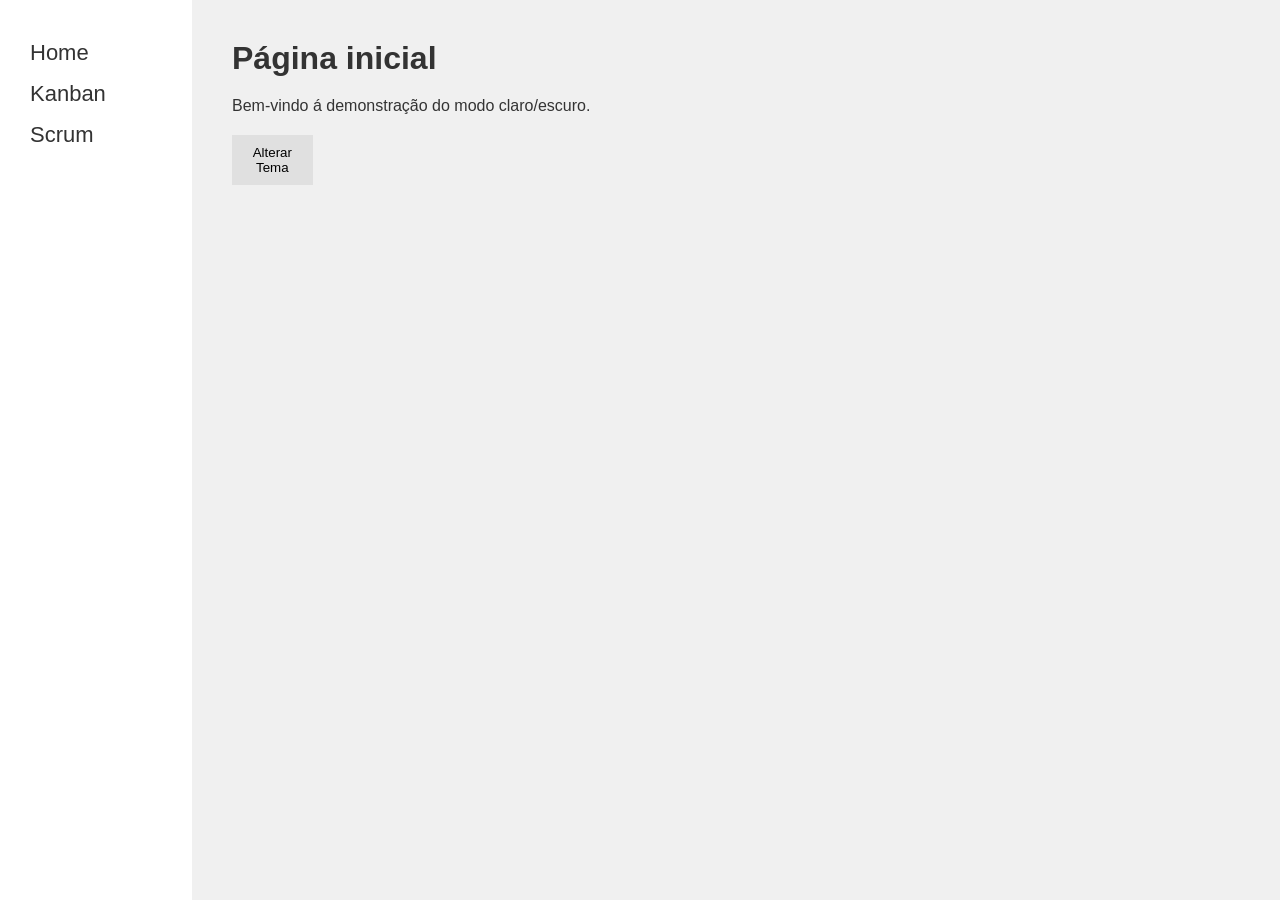
<file: dark-light-mode-v01/index.html>
<!DOCTYPE html>
<html lang="PT-br">
<head>
    <meta charset="UTF-8">
    <meta name="viewport" content="width=device-width, initial-scale=1.0">
    <link rel="stylesheet" href="./style.css">
    <script src="script.js" defer></script>
    <title>Document</title>
</head>
<body class="container">
        <nav class="nav-bar">
            <ul>
                <li><a href="./index.html">Home</a></li>
                <li><a href="./kanban.html">Kanban</a></li>
                <li><a href="./scrum.html">Scrum</a></li>
            </ul>
        </nav>
        <main class="content">
            <h1>Página inicial</h1>
            <p class="text-content">Bem-vindo á demonstração do modo claro/escuro.</p>
            <button class="themeToggle">Alterar Tema</button>
        </main>
    
</body>
</html>
</file>
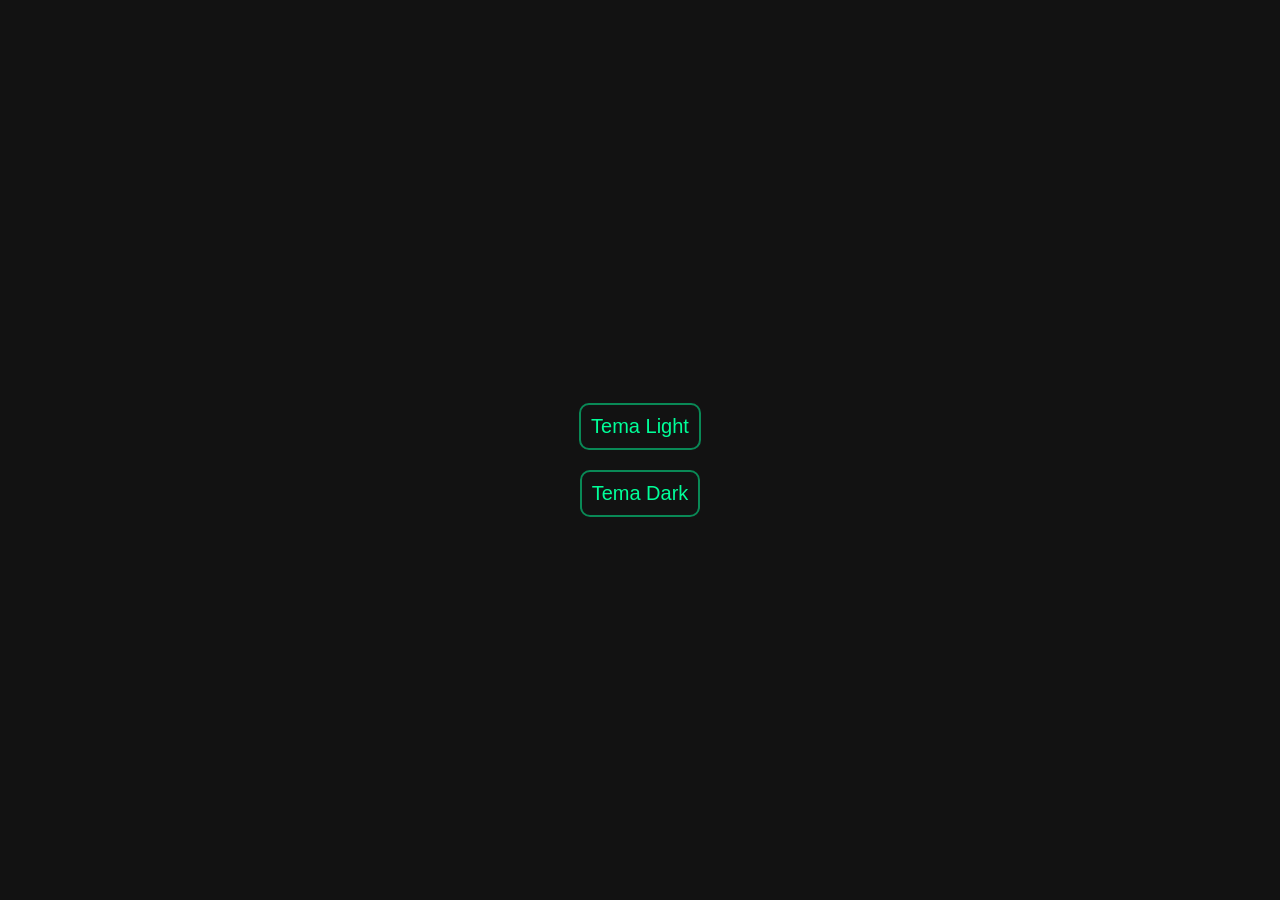
<file: painel-digital/index.html>
<!DOCTYPE html>
<html lang="en">
<head>
    <meta charset="UTF-8">
    <meta name="viewport" content="width=device-width, initial-scale=1.0">
    <title>Painel Digital</title>

</head>
<body>
    
    <script src="data-hora-v3.js" ></script>
    <!-- <script src="data-hora-v2.1.js" ></script>
    <script src="data-hora-v3.js" ></script> -->

</body>
</html>
</file>
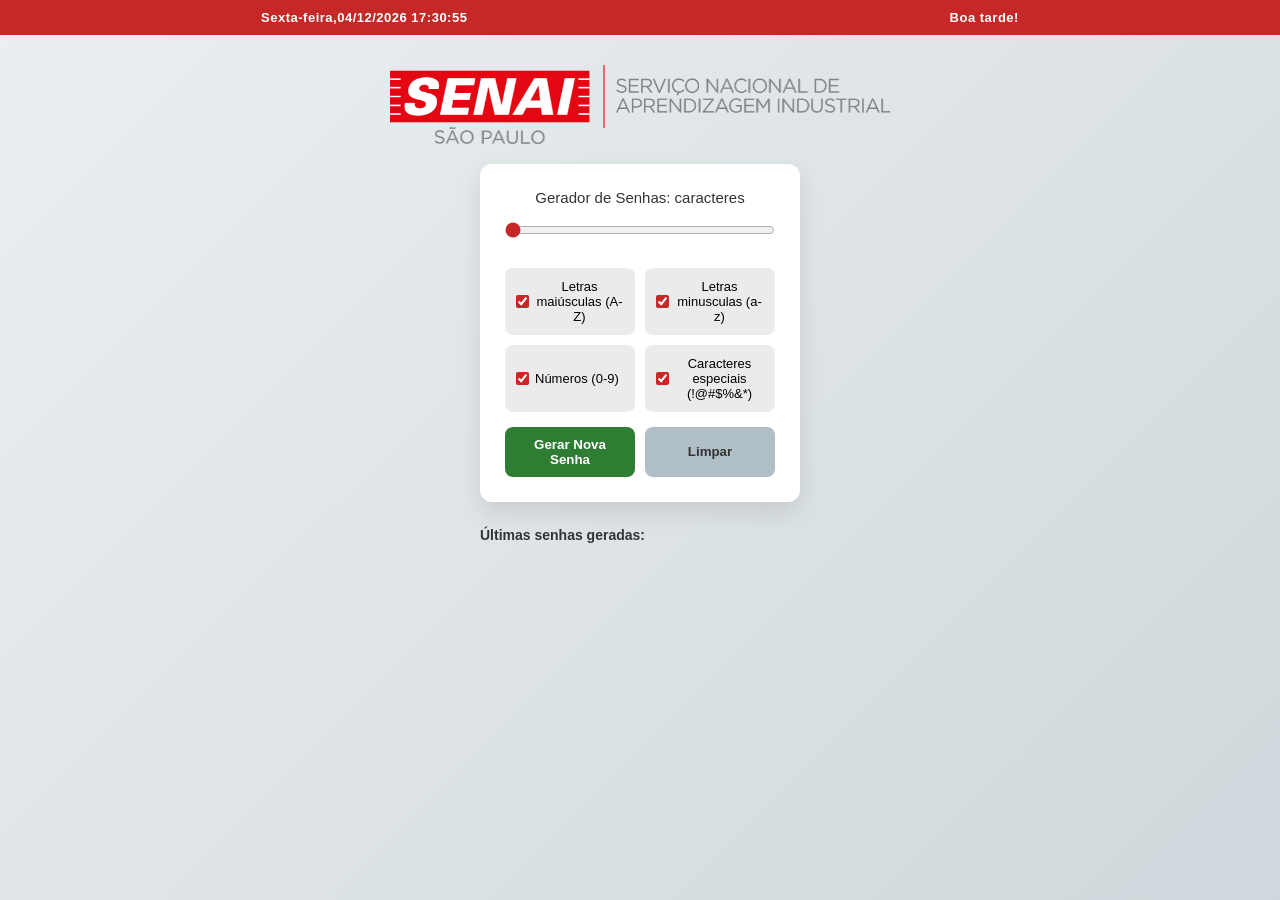
<file: password-generator/index.html>
<!DOCTYPE html>
<html lang="pt-br">
<head>
    <meta charset="UTF-8">

    <meta name="viewport" content="width=device-width, initial-scale=1.0">

    <meta name="keywords" content="gerador de senhas">

    <link rel="stylesheet" href="./assets/style/app-pwd-styles.css">

    <script src="./assets/js/app-pwd-logic.js" defer></script>

    <title>Gerador de Senhas - SENAI-SP</title> 
    
</head>

<body>
    
    <main class="app-pwd">
        
        <header class="app-pwd__header">
            <span class="app-pwd__datetime">
            </span>

            <span class="app-pwd__welcome">
            </span>
        </header>

        <section class="app-pwd__main">
            <img class="app-pwd__logo" src="./assets/img/logo-senai-sp.png" alt="Logo SENAI SP" >
        
            <div class="app-pwd__input">

                <span class="app-pwd__text">Gerador de Senhas: <span class="app-pwd__size"></span> caracteres</span>

                <input type="range" class="app-pwd__slider" min="8" max="16" value="8"/>
                
                <div class="app-pwd__options">

                    <label class="app-pwd__option" name="uppercase-label">
                        <input type="checkbox" class="app-pwd__checkbox uppercase-check" name="uppercase" checked>
                        Letras maiúsculas (A-Z)
                    </label>
                    
                    <label class="app-pwd__option" name="lowercase-label">
                        <input type="checkbox" class="app-pwd__checkbox lowercase-check" name="lowercase" checked>
                        Letras minusculas (a-z)
                    </label>
                    
                    <label class="app-pwd__option" name="numbers-label">
                        <input type="checkbox" class="app-pwd__checkbox numbers-check" name="numbers" checked>
                        Números (0-9)
                    </label>
                    
                    <label class="app-pwd__option" name="special-label">
                        <input type="checkbox" class="app-pwd__checkbox special-check" name="special" checked>
                        Caracteres especiais (!@#$%&*)
                    </label>

                </div>

                <div class="app-pwd__button-container">
                    <button class="app-pwd__button">Gerar Nova Senha</button>
                    <button class="app-pwd__button app-pwd__button--clear">Limpar</button>
                </div>

            </div>

            <div class="app-pwd__result hide">

                <span class="app_pwd__title">Sua nova senha foi gerada!</span>

                <span class="app-pwd__output"></span>

                <span class="app-pwd__tooltip">Clique na senha para copiar.👆</span>

            </div>

            <div class="app-pwd__history">

                <h2 class="app-pwd__history-title">Últimas senhas geradas:</h2>

                <ul class="app-pwd__history-list"></ul>

            </div>

        </section>


    </main>

</body>
</html>
</file>
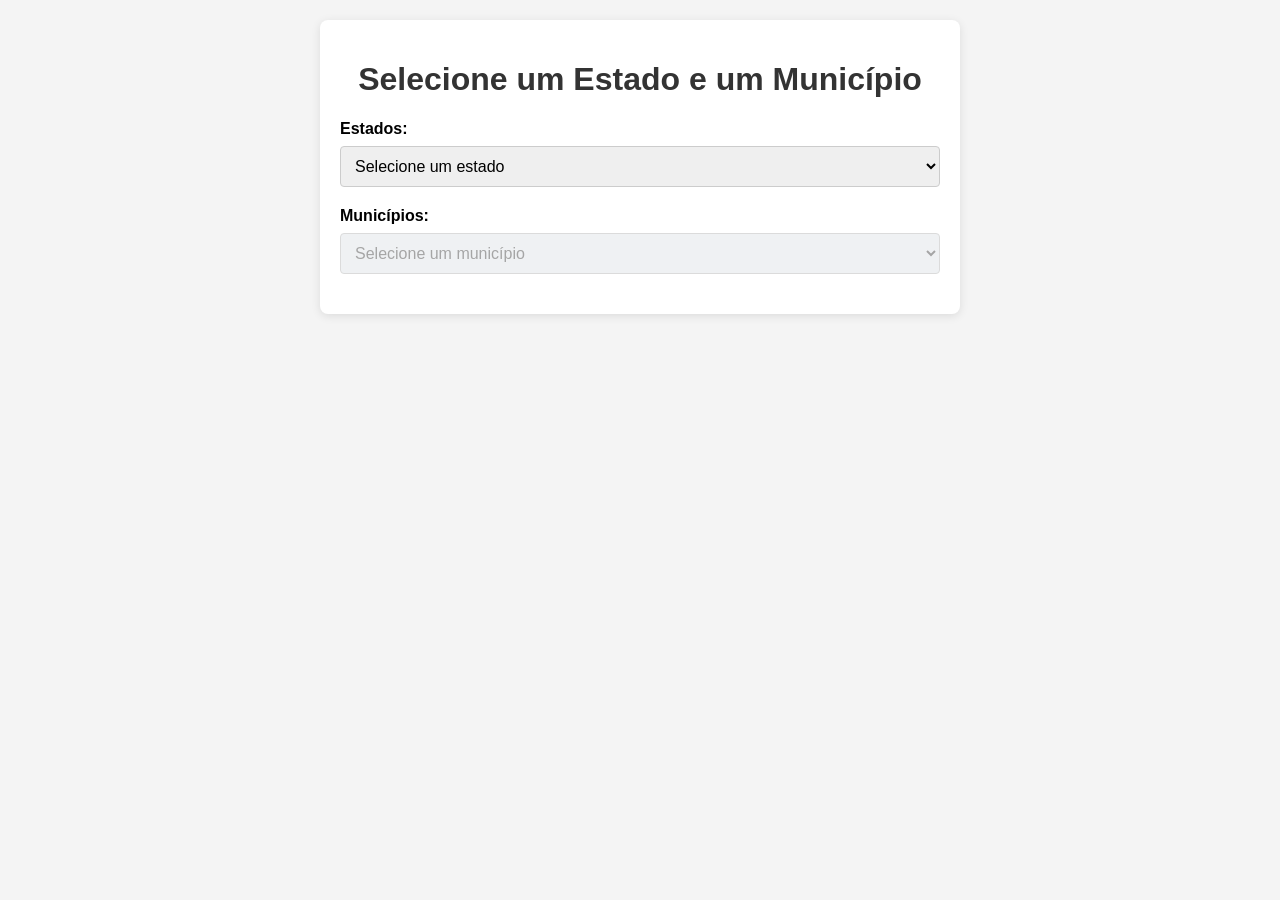
<file: buscar-estados/estados.html>
<!DOCTYPE html>
<html lang="pt-BR">
<head>
    <meta charset="UTF-8">
    <meta name="viewport" content="width=device-width, initial-scale=1.0">
    <title>Seleção de Estados e Municípios</title>
    <link rel="stylesheet" href="styles.css">
    <script src="./script.js" defer></script>
</head>
<body>
    <div class="container">
        <h1>Selecione um Estado e um Município</h1>
        <div class="select-container">
            <label for="estados">Estados:</label>
            <select id="estados">
                <option value="">Selecione um estado</option>
                <option value="AC">Acre</option>
                <option value="AL">Alagoas</option>
                <option value="AP">Amapá</option>
                <option value="AM">Amazonas</option>
                <option value="BA">Bahia</option>
                <option value="CE">Ceará</option>
                <option value="DF">Distrito Federal</option>
                <option value="ES">Espírito Santo</option>
                <option value="GO">Goiás</option>
                <option value="MA">Maranhão</option>
                <option value="MT">Mato Grosso</option>
                <option value="MS">Mato Grosso do Sul</option>
                <option value="MG">Minas Gerais</option>
                <option value="PA">Pará</option>
                <option value="PB">Paraíba</option>
                <option value="PR">Paraná</option>
                <option value="PE">Pernambuco</option>
                <option value="PI">Piauí</option>
                <option value="RJ">Rio de Janeiro</option>
                <option value="RN">Rio Grande do Norte</option>
                <option value="RS">Rio Grande do Sul</option>
                <option value="RO">Rondônia</option>
                <option value="RR">Roraima</option>
                <option value="SC">Santa Catarina</option>
                <option value="SP">São Paulo</option>
                <option value="SE">Sergipe</option>
                <option value="TO">Tocantins</option>
            </select>
        </div>
        <div class="select-container">
            <label for="municipios">Municípios:</label>
            <select id="municipios" disabled>
                <option value="">Selecione um município</option>
            </select>
        </div>
    </div>

    
</body>
</html>
</file>
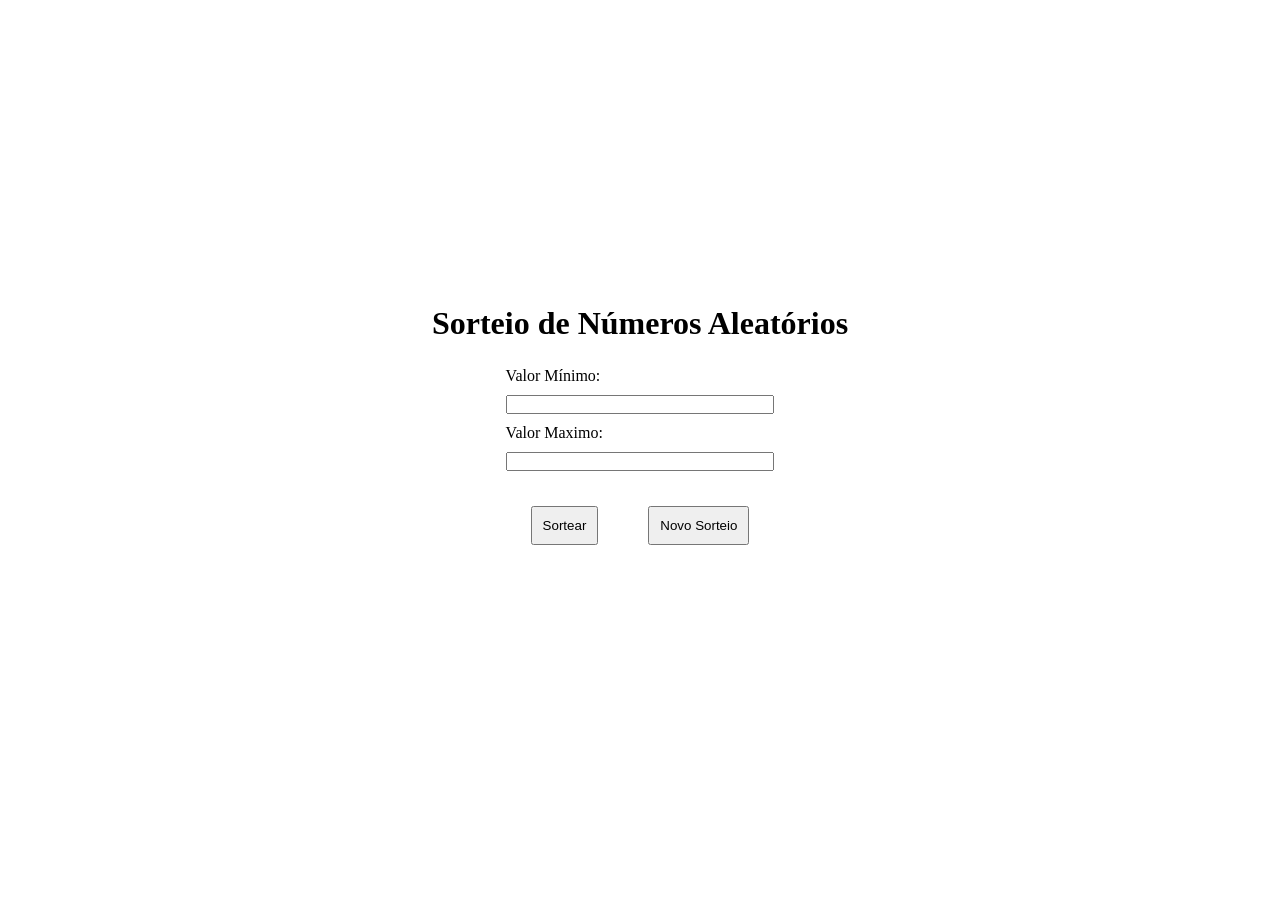
<file: classe-objetos/classes-objetos.html>
<!DOCTYPE html>
<html lang="pt-br">
<head>
    <meta charset="UTF-8">
    <meta name="viewport" content="width=device-width, initial-scale=1.0">
    <title>Classes Objetos</title>

    <style>
        *{
            margin: 0;
            padding: 0;
            box-sizing: border-box;
        }
        .sorteio{
            display: flex;
            align-items: center;
            height: 100vh;
            flex-direction: column;
            justify-content: center;
            gap: 25px;
        }
        .sorteio__acoes{
            display: flex;
            width: 100%;
            justify-content: space-around;
        }
        .sorteio__acoes input{
            padding: 10px;
            margin: 25px;
        }
        .sorteio__form{
            display: flex;
            flex-direction: column;
            gap: 10px;
        }
    </style>

</head>
<body>
    <div class="sorteio">
        <h1>Sorteio de Números Aleatórios</h1>

        <div class="sorteio__inputs">
            <form class="sorteio__form">

                <label for="min">Valor Mínimo:</label>
                <input class="sorteio__input--min" type="text" name="min">

                <label for="max">Valor Maximo:</label>
                <input class="sorteio__input--max" type="text" name="max">
        

                <div class="sorteio__acoes">

                    <input type="submit" class="sorteio__botao--sortear" value="Sortear">
                    <input type="reset" class="sorteio__botao--reset" value="Novo Sorteio">
                    
                </div>
            </form>
        
        </div>

        <div class="sorteio__resultado">
            <p class="sorteio__texto--resultado"></p>
        </div>

    </div>

    <script >
        const form = document.querySelector('.sorteio__form')
        const inputMin = document.querySelector('.sorteio__input--min')
        const inputMax = document.querySelector('.sorteio__input--max')
        const resultado = document.querySelector('.sorteio__texto--resultado')
        
        form.addEventListener('submit', (event)=>{
            event.preventDefault()

            const min = inputMin.value.trim();
            const max = inputMax.value.trim();

            if (min ==='' || max === '') {
                resultado.textContent= 'Preencha os dois campos.';
                return;
            }

            const numeroMin = Number(min);
            const numeroMax = Number(max);

            if (isNaN(numeroMin) || isNaN(numeroMax)) {
                resultado.textContent= 'Digite apenas números.';
                return;
            }

            if (numeroMin> numeroMax) {
                resultado.textContent = 'O mínimo não pode ser maior que o máximo.';
                return;
            }

            const numeroSorteado = Math.floor(Math.random() * (numeroMax - numeroMin + 1))+numeroMin;
            resultado.textContent = `Número sorteado: ${numeroSorteado}`;
        });
    </script>
</body>
</html>
</file>
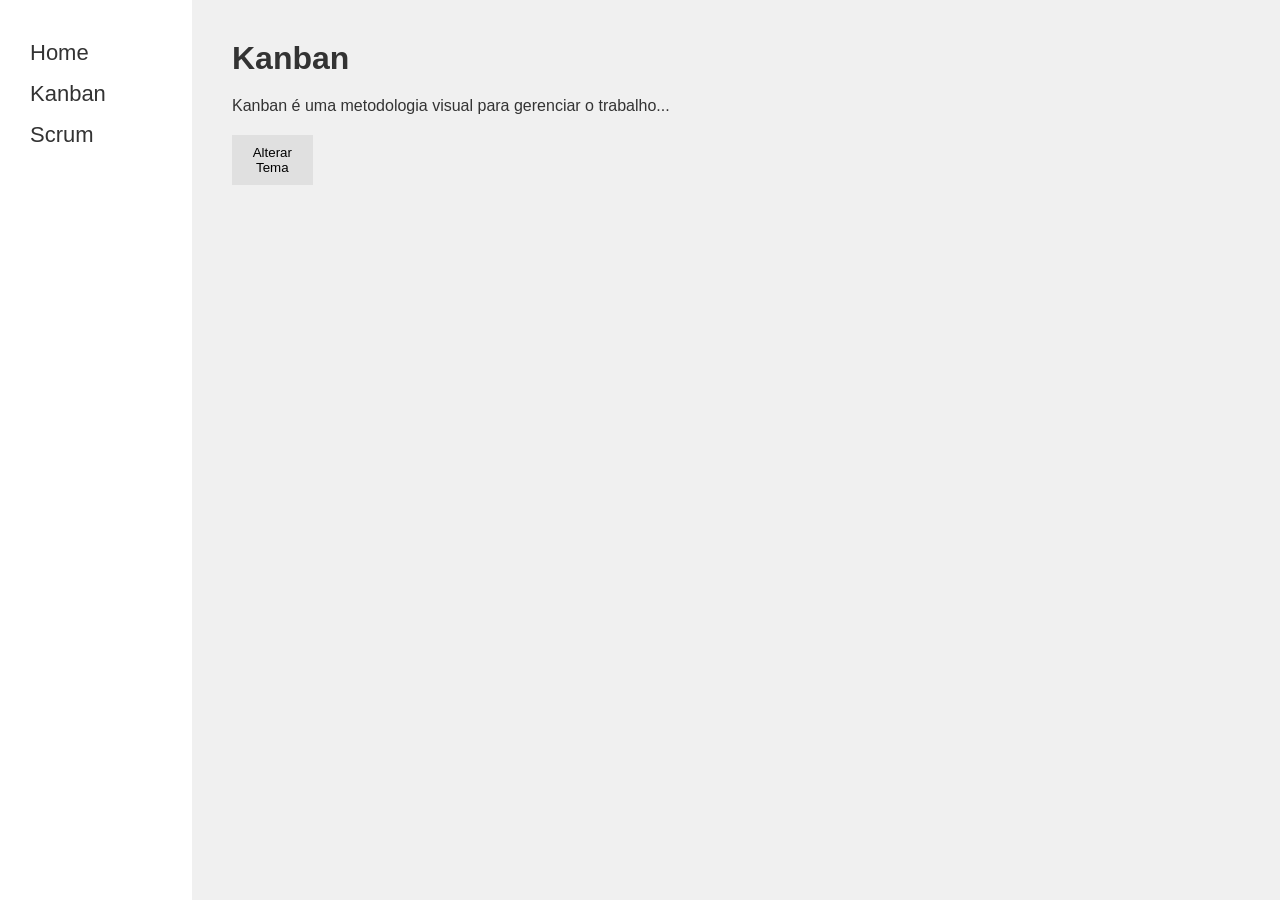
<file: dark-light-mode-v01/kanban.html>
<!DOCTYPE html>
<html lang="PT-br">
<head>
    <meta charset="UTF-8">
    <meta name="viewport" content="width=device-width, initial-scale=1.0">
    <link rel="stylesheet" href="./style.css">
    <script src="script.js" defer></script>
    <title>Document</title>
</head>
<body class="container">
        <nav class="nav-bar">
            <ul>
                <li><a href="./index.html">Home</a></li>
                <li><a href="./kanban.html">Kanban</a></li>
                <li><a href="./scrum.html">Scrum</a></li>
            </ul>
        </nav>
        <main class="content">
            <h1>Kanban</h1>
            <p class="text-content">Kanban é uma metodologia visual para gerenciar o trabalho...</p>
            <button class="themeToggle">Alterar Tema</button>
        </main>
    
</body>
</html>
</file>
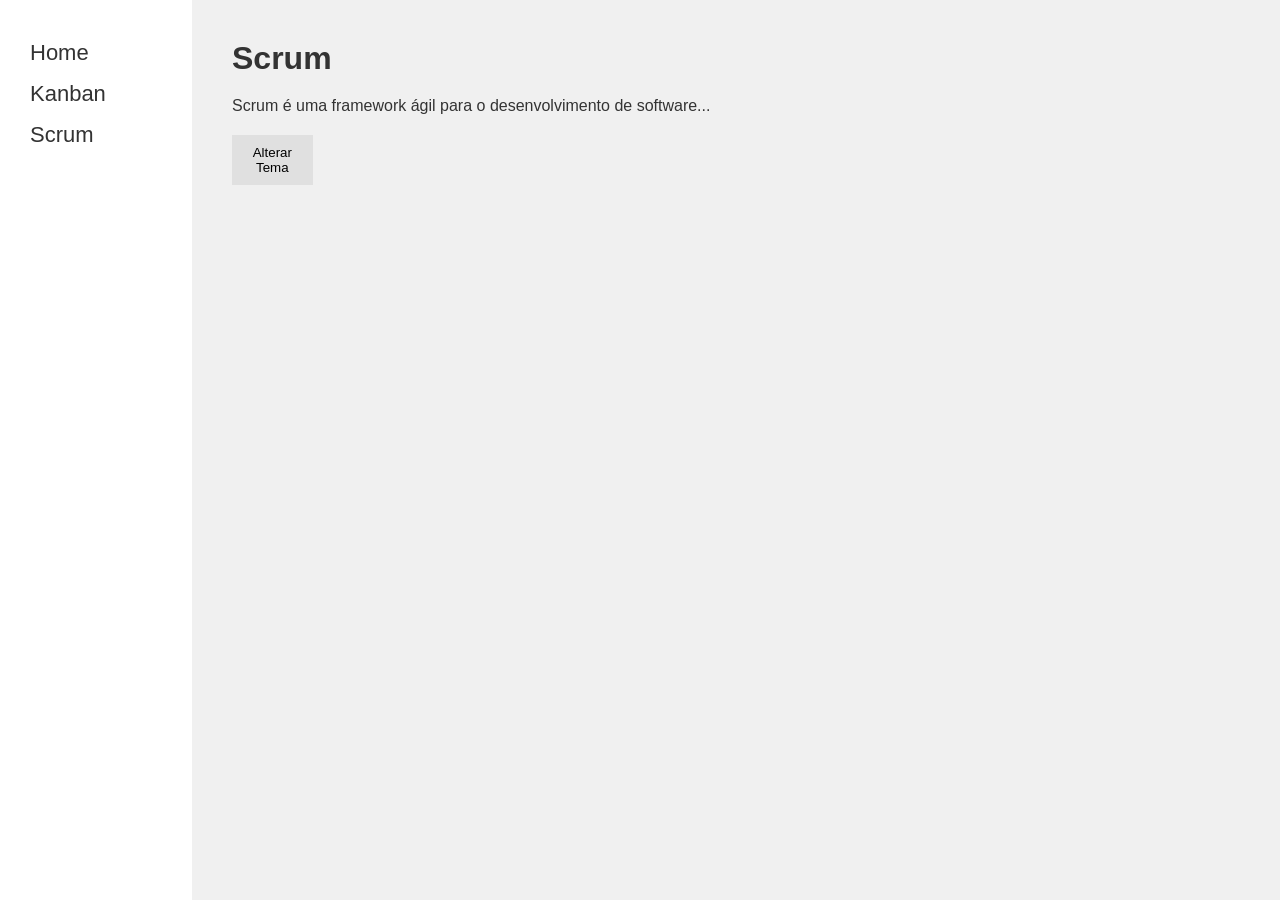
<file: dark-light-mode-v01/scrum.html>
<!DOCTYPE html>
<html lang="PT-br">
<head>
    <meta charset="UTF-8">
    <meta name="viewport" content="width=device-width, initial-scale=1.0">
    <link rel="stylesheet" href="./style.css">
    <script src="script.js" defer></script>
    <title>Document</title>
</head>
<body class="container">
        <nav class="nav-bar">
            <ul>
                <li><a href="./index.html">Home</a></li>
                <li><a href="./kanban.html">Kanban</a></li>
                <li><a href="./scrum.html">Scrum</a></li>
            </ul>
        </nav>
        <main class="content">
            <h1>Scrum</h1>
            <p class="text-content">Scrum é uma framework ágil para o desenvolvimento de software...</p>
            <button class="themeToggle">Alterar Tema</button>
        </main>
    
</body>
</html>
</file>
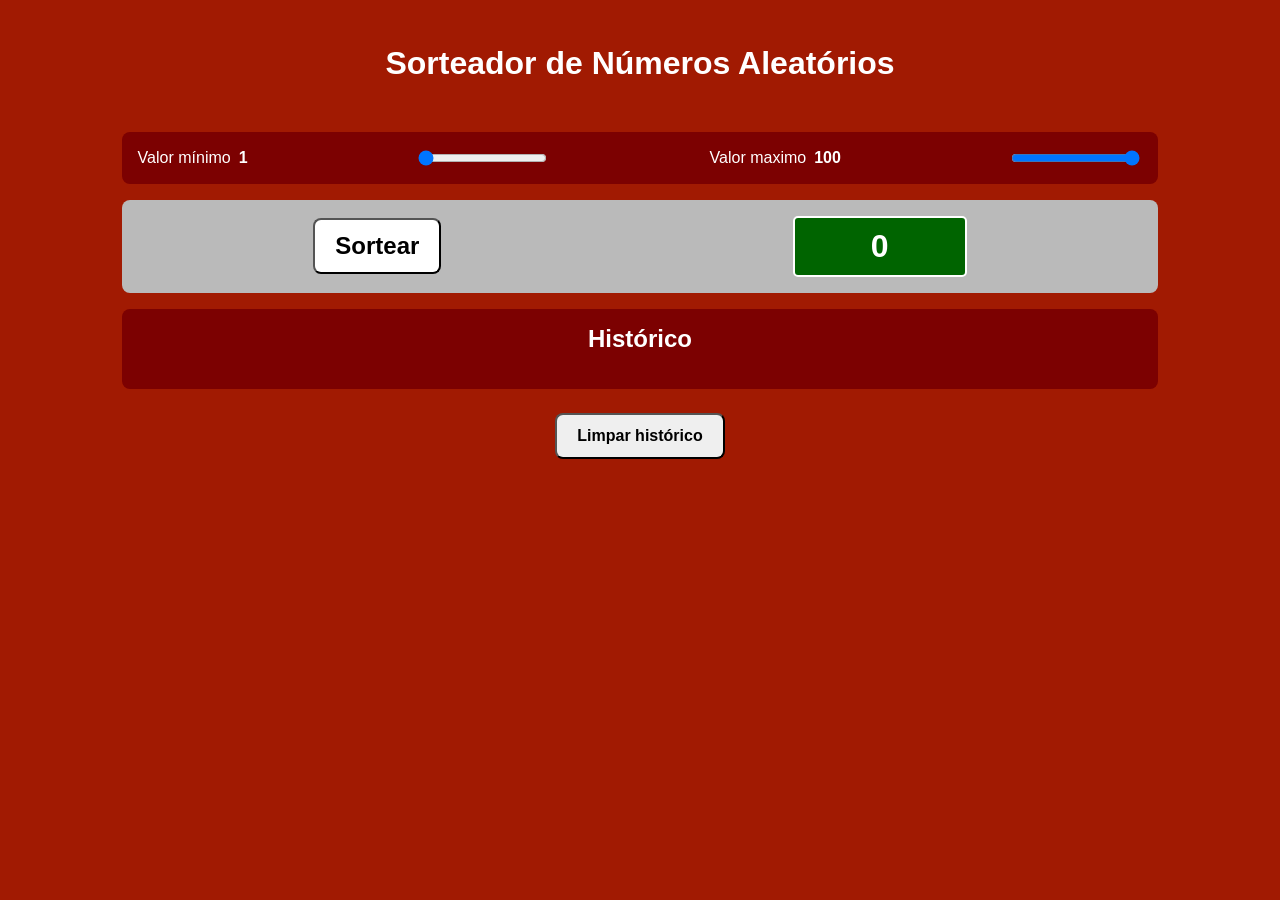
<file: sorteio-numeros-aleatorios/numeros.html>
<!DOCTYPE html>
<html lang="pt-br">
<head>
    <meta charset="UTF-8">
    <meta name="viewport" content="width=device-width, initial-scale=1.0">
    <title>Sorteador de Números Aleatórios</title>
    <link rel="stylesheet" href="./style.css">
    <script defer src="./numeros.js">
    </script>

</head>
<body class="sorteador">
    <header class="sorteador__header">
        <h1 class="sorteador__title">Sorteador de Números Aleatórios</h1>
    </header>


    <main class="sorteador__main">
        <section class="sorteador__intervalo intervalo">
            <label for="valor-minimo" class="intevalo__label">Valor mínimo<span class="intervalo__valor intervalo__valor--min"></span></label>
            <input type="range" class="intervalo__slider intervalo__slider--min" name="valor-minimo" min="1" max="100" value="1">

            <label for="valor-maximo" class="intevalo__label">Valor maximo<span class="intervalo__valor intervalo__valor--max"></span></label>
            <input type="range" class="intervalo__slider intervalo__slider--max" name="valor-maximo" min="1" max="100" value="100">

        </section>

        <section class="sorteador__area area">
            <button class="area__button">Sortear</button>
            <span class="area__numero">0</span>
        </section>
        
        <span class="area__mensagem"></span>

        <section class="sorteador__historico historico">
            <h2 class="historico__title">Histórico</h2>
            <ul class="historico__lista"></ul>
        </section>
    </main>


    <footer class="sorteador__footer">
        <button class="sorteador__limpar">Limpar histórico</button>
    </footer>

</body>
</html>
</file>
<file: dark-light-mode-v01/style.css>
:root {
  --primary-color-light: #f0f0f0;
  --secondary-color-light: #ffffff;
  --text-color-light: #333;
  --hover-color-light: #ddd;
  --button-bg-light: #e0e0e0;
  --button-hover-light: #ccc;
  --sidebar-bg-light: #ffffff;

  --primary-color-dark: #1e1e1e;
  --secondary-color-dark: #2e2e2e;
  --text-color-dark: #f0f0f0;
  --hover-color-dark: #555;
  --button-bg-dark: #333;
  --button-hover-dark: #444;
  --sidebar-bg-dark: #2e2e2e;
}

*{
    padding: 0;
    margin: 0;
    box-sizing: border-box;
    list-style: none;
    text-decoration: none;
    font-family: Arial, Helvetica, sans-serif;
}

.container{
    display: flex;
    flex-direction: row;
    color: var(--text-color-light);
}

.container.dark{
    color: var(--text-color-dark);
}



.nav-bar{
    height: 100vh;
    width: 15vw;
    background-color: var(--sidebar-bg-light);
}

.container.dark .nav-bar{
    background-color: var(--sidebar-bg-dark);
}



.content{
    height: 100vh;
    width: 85vw;
    display: flex;
    flex-direction: column;
    gap: 20px;
    background-color: var(--primary-color-light);
    padding: 40px;
}

.container.dark .content{
    background-color: var(--primary-color-dark);
}



ul{
    display: flex;
    flex-direction: column;
    gap: 15px;
    font-size: 22px;
    padding: 40px 30px;
}



a{
    color: var(--text-color-light);
    transition: 0.3s;
}

.container.dark .nav-bar a{
    color: var(--text-color-dark);
}

a:hover{
    color: var(--hover-color-light);
}

.container.dark .nav-bar a:hover{
    color: var(--button-hover-dark);
}



.themeToggle{
    padding: 10px 20px;
    border: none;
    background-color: var(--button-bg-light);
    width: 8%;
    cursor: pointer;
    transition: 0.3s;
}

.container.dark .themeToggle{
    background-color: var(--button-bg-dark);
    color: var(--text-color-dark);
}

.themeToggle:hover{
    padding: 10px 20px;
    border: none;
    background-color: var(--button-hover-light);
    width: 8%;
    cursor: pointer;
}

.container.dark .themeToggle:hover{
    background-color: var(--button-hover-dark);
}
</file>
<file: password-generator/assets/style/app-pwd-styles.css>
/* RESET */
* {
    margin: 0;
    padding: 0;
    box-sizing: border-box;
    font-family: "Segoe UI", Arial, sans-serif;
}

/* BODY */
body {
    background: linear-gradient(135deg, #eceff1, #cfd8dc);
    min-height: 100vh;
}

/* HEADER */
.app-pwd__header {
    background: #c62828;
    color: white;
    display: flex;
    justify-content: space-around;
    padding: 10px 20px;
    font-size: 13px;
    font-weight: 600;
    letter-spacing: 0.5px;
}

/* MAIN */
.app-pwd__main {
    display: flex;
    flex-direction: column;
    align-items: center;
    margin-top: 30px;
}

/* LOGO */
.app-pwd__logo {
    width: 500px;
    margin-bottom: 20px;
}

/* CARD PRINCIPAL */
.app-pwd__input {
    background: white;
    padding: 25px;
    border-radius: 12px;
    box-shadow: 0 10px 25px rgba(0, 0, 0, 0.1);
    width: 320px;
    text-align: center;
}

/* TEXTO */
.app-pwd__text {
    font-size: 15px;
    margin-bottom: 12px;
    color: #333;
}

/* SLIDER */
.app-pwd__slider {
    width: 100%;
    margin: 15px 0;
    accent-color: #c62828;
}

/* OPÇÕES */
.app-pwd__options {
    display: grid;
    grid-template-columns: 1fr 1fr;
    gap: 10px;
    margin: 15px 0;
}

/* CHECKBOX MODERNO */
.app-pwd__option {
    background: #ebebeb;
    padding: 10px;
    border-radius: 8px;
    font-size: 13px;
    display: flex;
    align-items: center;
    gap: 6px;
    cursor: pointer;
    transition: 0.2s;
    border: 1px solid transparent;
}

.app-pwd__option:hover {
    background: #eeeeee;
    border-color: #c62828;
}

/* CHECKBOX */
.app-pwd__checkbox {
    accent-color: #c62828;
    cursor: pointer;
}

/* BOTÕES */
.app-pwd__button-container {
    display: flex;
    gap: 10px;
    margin-top: 15px;
}

.app-pwd__button {
    flex: 1;
    padding: 10px;
    border: none;
    border-radius: 8px;
    background: #2e7d32;
    color: white;
    font-weight: bold;
    cursor: pointer;
    transition: 0.25s;
}

.app-pwd__button:hover {
    background: #1b5e20;
    transform: translateY(-2px);
}

/* BOTÃO LIMPAR */
.app-pwd__button--clear {
    background: #b0bec5;
    color: #333;
}

.app-pwd__button--clear:hover {
    background: #90a4ae;
}

/* RESULTADO */
.app-pwd__result {
    margin-top: 20px;
    background: white;
    padding: 20px;
    border-radius: 12px;
    text-align: center;
    width: 320px;
    box-shadow: 0 8px 20px rgba(0,0,0,0.08);
    display: flex;
    flex-direction: column;
}

.app_pwd__title {
    font-weight: bold;
    margin-bottom: 10px;
    display: block;
}

/* SENHA GERADA */
.app-pwd-output {
    font-size: 20px;
    font-weight: bold;
    color: #2e7d32;
    word-break: break-all;
    cursor: pointer;
}

/* TOOLTIP */
.app-pwd__tooltip {
    font-size: 12px;
    color: #777;
    margin-top: 8px;
}

/* HISTÓRICO */
.app-pwd__history {
    margin-top: 25px;
    width: 320px;
}

.app-pwd__history-title {
    font-size: 14px;
    margin-bottom: 10px;
    color: #333;
}

.app-pwd__history-list li {
    background: white;
    padding: 8px;
    margin-bottom: 6px;
    border-radius: 6px;
    font-size: 13px;
    box-shadow: 0 3px 8px rgba(0,0,0,0.05);
}

/* UTIL */
.hide {
    display: none;
}
</file>
<file: buscar-estados/styles.css>
body {
    font-family: Arial, sans-serif;
    background-color: #f4f4f4;
    margin: 0;
    padding: 20px;
}

.container {
    max-width: 600px;
    margin: auto;
    background: white;
    padding: 20px;
    border-radius: 8px;
    box-shadow: 0 2px 10px rgba(0, 0, 0, 0.1);
}

h1 {
    text-align: center;
    color: #333;
}

.select-container {
    margin: 20px 0;
}

label {
    display: block;
    margin-bottom: 8px;
    font-weight: bold;
}

select {
    width: 100%;
    padding: 10px;
    border-radius: 4px;
    border: 1px solid #ccc;
    font-size: 16px;
}

select:disabled {
    background-color: #e9ecef;
}
</file>
<file: sorteio-numeros-aleatorios/style.css>
:root {
    --color-primary: #a11a02;
    --color-secondary: #7c0101;
    --color-text: #ffffff;
    --color-area-sorteio: #bababa;
    --color-text-dark: #192A56;
    --color-button: #000000;
    --color-button-bg: #ffffff;
    --color-button-hover: greenyellow;
    --color-numero-sorteado-bg: darkgreen;
    --color-historico-hover: #F79F1F;
  }
  
  .sorteador {
    background-color: var(--color-primary);
    color: var(--color-text);
    font-family: Verdana, sans-serif;
  }
  
  .sorteador__header {
    text-align: center;
    padding: 16px;
  }
  
  .sorteador__main {
    display: flex;
    flex-direction: column;
    align-items: center;
    padding: 4px;
  }
  
  .sorteador__intervalo,
  .sorteador__area,
  .sorteador__historico {
    width: 80%;
    padding: 16px;
    margin: 8px;
    border-radius: 8px;
  }
  
  .sorteador__intervalo,
  .sorteador__historico {
    background-color: var(--color-secondary);
  }
  
  .intervalo {
    display: flex;
    justify-content: space-between;
    align-items: center;
  }
  
  .intervalo__label {
    margin-right: 8px;
  }
  
  .intervalo__valor {
    font-size: 16px;
    font-weight: bold;
    margin: 0 8px;
  }
  
  .area {
    display: flex;
    justify-content: space-around;
    align-items: center;
    background-color: var(--color-area-sorteio);
    color: var(--color-text-dark);
    font-size: 32px;
  }
  
  .area__button {
    padding: 12px 20px;
    font-size: 24px;
    font-weight: bold;
    color: var(--color-button);
    border-radius: 8px;
    cursor: pointer;
    background-color: var(--color-button-bg);
  }
  
  .area__button:hover {
    background-color: var(--color-button-hover);
    color: var(--color-button);
  }
  
  .area__numero {
    font-size: 32px;
    font-weight: bold;
    color: var(--color-text);
    padding: 10px;
    background-color: var(--color-numero-sorteado-bg);
    width: 150px;
    text-align: center;
    border: solid 2px var(--color-text);
    border-radius: 5px;
  }
    
    /* Layout */
    header{
      text-align: center;
      padding: 16px;
    }
    
    main{
      display: flex;
      flex-direction: column;
      align-items: center;
      padding: 4px;
    }
    
    .seletor-intervalo, .area-sorteio, .historico{
      width: 80%;
      padding: 16px;
      margin: 8px;
      border-radius: 8px;
    }
    
    .seletor-intervalo{
      display: flex;
      justify-content: space-between;
      align-items: center;
    }
    
    .seletor-intervalo label{
      margin-right: 8px;
    }
    
    .historico{
      text-align: center;
    }
    
    .historico h2{
      margin-top: 0;
    }
    
    .historico ul{
      list-style: none;
      padding: 0;
      margin: 0;
    }
    
    .historico ul li{
      padding: 12px;
      border-radius: 8px;
      cursor: pointer;
    }
    
    .historico ul li:hover{
      background-color: var(--color-historico-hover);
      color: var(--color-text-dark);
      font-weight: 400;
    }
    
    /* Footer */
    footer{
      text-align: center;
      padding: 12px;
    }
    
    footer button{
      padding: 12px 20px;
      font-size: 16px;
      font-weight: bold;
      border-radius: 8px;
      cursor: pointer;
    }
</file>
